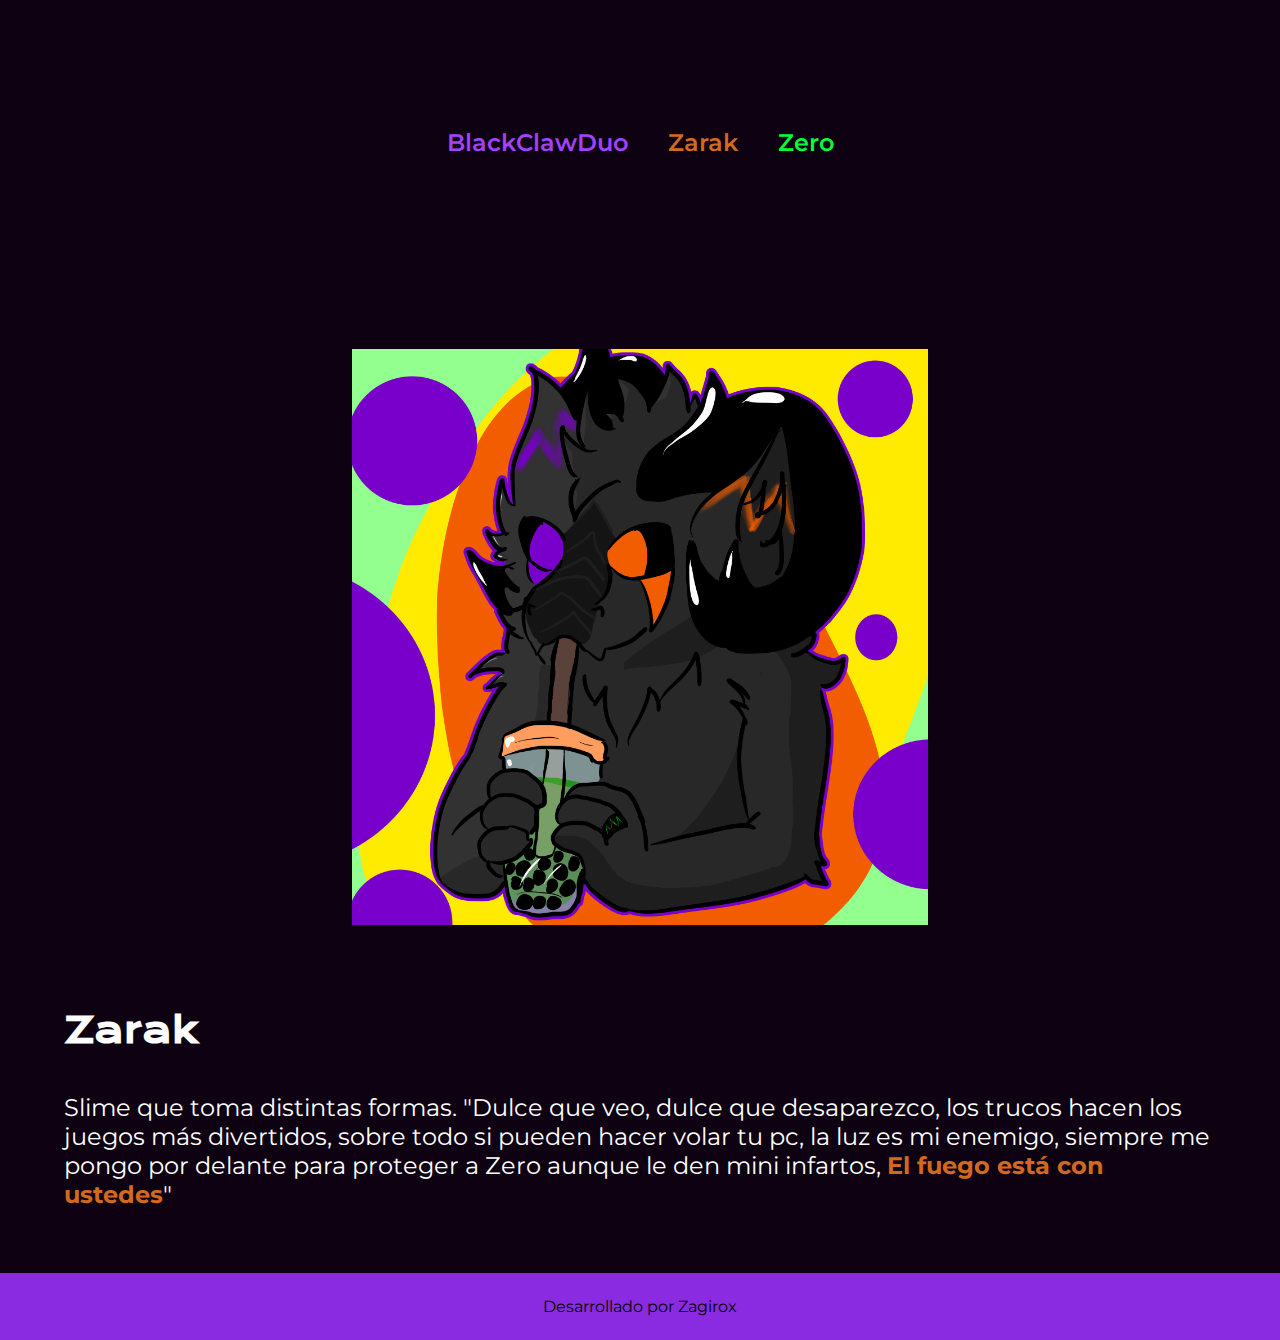
<file: zarak.html>
<!DOCTYPE html>
<html lang="es">

<head>
    <meta charset="UTF-8">
    <meta name="viewport" content="width=device-width, initial-scale=1.0">
    <title>Zarak</title>
    <link rel="stylesheet" href="./styles/style.css">
</head>

<body>
    <header class="header">
        <nav class="header_menu">
            <a class="header_menu_inicio" href="index.html">BlackClawDuo</a>
            <a class="header_menu_zarak" href="zarak.html">Zarak</a>
            <a class="header_menu_zero" href="zero.html">Zero</a>
        </nav>
    </header>
    <main class="presentacion">
        <section class="presentacion_contenido">
            <h1 class="presentacion_contenido_titulo">Zarak</h1>
            <p class="presentacion_contenido_texto">Slime que toma distintas formas. "Dulce que veo, dulce que
                desaparezco, los trucos hacen los juegos más
                divertidos, sobre todo si pueden hacer volar tu pc, la luz es mi enemigo, siempre me pongo por delante
                para proteger a Zero aunque le den mini infartos, <strong class="destacar-naranja">El fuego está con
                    ustedes</strong>"</p>
        </section>
        <img class="presentacion_imagen" src="./assets/Zarak.png" alt="Dibujo de Zarak">
    </main>
    <footer class="footer">
        <p>Desarrollado por Zagirox</p>
    </footer>
</body>

</html>
</file>
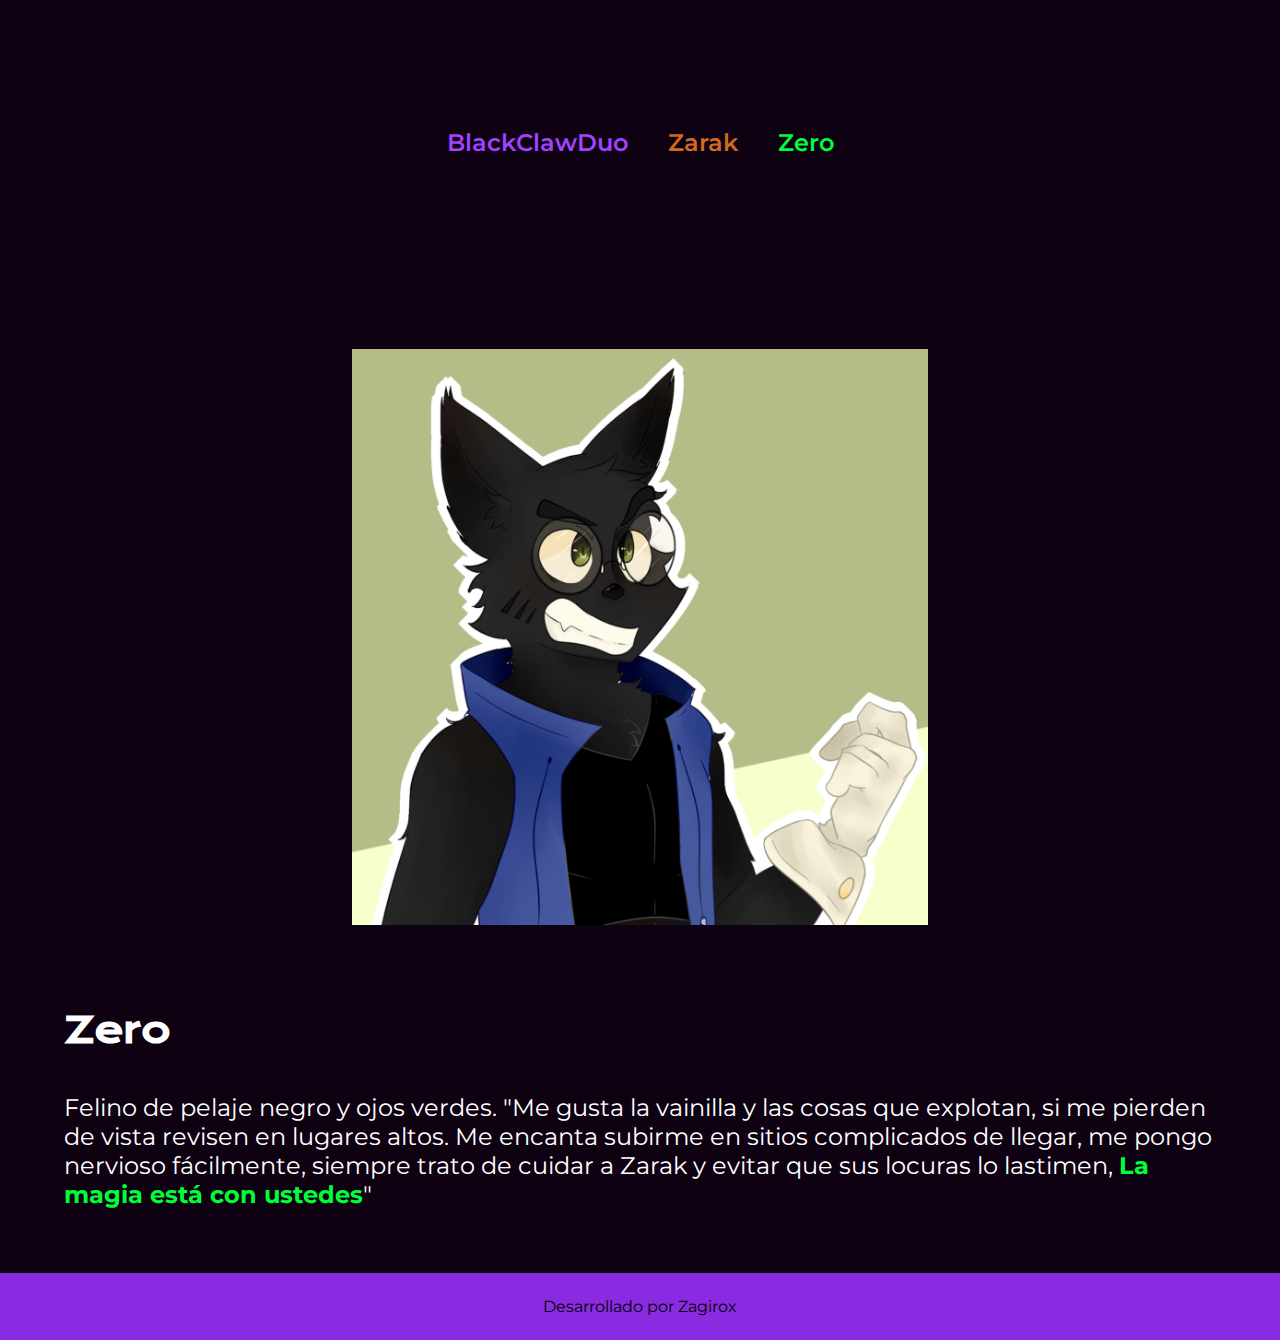
<file: zero.html>
<!DOCTYPE html>
<html lang="es">

<head>
    <meta charset="UTF-8">
    <meta name="viewport" content="width=device-width, initial-scale=1.0">
    <title>Zero</title>
    <link rel="stylesheet" href="./styles/style.css">
</head>

<body>
    <header class="header">
        <nav class="header_menu">
            <a class="header_menu_inicio" href="index.html">BlackClawDuo</a>
            <a class="header_menu_zarak" href="zarak.html">Zarak</a>
            <a class="header_menu_zero" href="zero.html">Zero</a>
        </nav>
    </header>
    <main class="presentacion">
        <section class="presentacion_contenido">
            <h1 class="presentacion_contenido_titulo">Zero</h1>
            <p class="presentacion_contenido_texto">Felino de pelaje negro y ojos verdes. "Me gusta la vainilla y las
                cosas que explotan, si me pierden de
                vista revisen en lugares altos. Me encanta subirme en sitios complicados de llegar, me pongo nervioso
                fácilmente, siempre trato de cuidar a Zarak y evitar que sus locuras lo lastimen, <strong
                    class="destacar-verde">La magia está con
                    ustedes</strong>"</p>
        </section>
        <img class="presentacion_imagen" src="./assets/Zero.png" alt="Dibujo de Zero">
    </main>
    <footer class="footer">
        <p>Desarrollado por Zagirox</p>
    </footer>
</body>

</html>
</file>
<file: styles/style.css>
@import url('https://fonts.googleapis.com/css2?family=Krona+One&family=Montserrat:ital,wght@0,100..900;1,100..900&display=swap');

:root {
    --color-primario: rgb(163, 66, 254);
    --color-zarak: chocolate;
    --color-zero: rgb(0, 255, 55);

    --fuente-montserrat: "Montserrat", sans-serif;
    --fuente-krona: "Krona One", sans-serif;
}

* {
    padding: 0;
    margin: 0;
}

body {
    background-color: rgb(13, 1, 18);
    color: white;
    box-sizing: border-box;
}

.header {
    padding: 2% 0% 0% 15%;
}

.header_menu {
    display: flex;
    gap: 80px;
}

.header_menu_inicio {
    font-family: var(--fuente-montserrat);
    font-size: 1.5rem;
    font-weight: 600;
    color: var(--color-primario);
    text-decoration: none;
}

.header_menu_zarak {
    font-family: var(--fuente-montserrat);
    font-size: 1.5rem;
    font-weight: 600;
    color: var(--color-zarak);
    text-decoration: none;
}

.header_menu_zero {
    font-family: var(--fuente-montserrat);
    font-size: 1.5rem;
    font-weight: 600;
    color: var(--color-zero);
    text-decoration: none;
}

.destacar-naranja {
    color: var(--color-zarak);
}

.destacar-verde {
    color: var(--color-zero);
}

.presentacion {
    display: flex;
    align-items: center;
    padding: 6% 15%;
    justify-content: space-between;
    gap: 82px;
}

.presentacion_contenido {
    width: 50%;
    display: flex;
    flex-direction: column;
    gap: 40px;
}

.presentacion_contenido_titulo {
    font-size: 2.25rem;
    font-family: var(--fuente-krona);
}

.presentacion_contenido_texto {
    font-size: 1.5rem;
    font-family: var(--fuente-montserrat);
}

.presentacion_enlaces {
    display: flex;
    justify-content: space-between;
    flex-direction: column;
    align-items: center;
    gap: 32px;
}

.presentacion_enlaces_subtitulo {
    font-family: var(--fuente-krona);
    font-size: 1.5rem;
    font-weight: 400;
}

.presentacion_enlaces_twitch {
    width: 50%;
    background-color: rgb(13, 1, 18);
    text-align: center;
    padding: 21.5px 0;
    border-radius: 16px;
    font-family: var(--fuente-montserrat);
    font-size: 1.5rem;
    font-weight: 600;
    text-decoration: none;
    color: white;
    border: 3px solid var(--color-primario);
    display: flex;
    justify-content: center;
    gap: 10px;
}

.presentacion_enlaces_twitch:hover {
    background-color: var(--color-primario);
}

.presentacion_enlaces_youtube {
    width: 50%;
    background-color: rgb(13, 1, 18);
    text-align: center;
    padding: 21.5px 0;
    border-radius: 16px;
    font-family: var(--fuente-montserrat);
    font-size: 1.5rem;
    font-weight: 600;
    text-decoration: none;
    color: white;
    border: 3px solid rgb(219, 63, 63);
    display: flex;
    justify-content: center;
    gap: 10px;
}

.presentacion_enlaces_youtube:hover {
    background-color: rgb(219, 63, 63);
}

.presentacion_enlaces_instagram {
    width: 50%;
    background-color: rgb(13, 1, 18);
    text-align: center;
    padding: 21.5px 0;
    border-radius: 16px;
    font-family: var(--fuente-montserrat);
    font-size: 1.5rem;
    font-weight: 600;
    text-decoration: none;
    color: white;
    border: 3px solid rgb(255, 98, 185);
    display: flex;
    justify-content: center;
    gap: 10px;
}

.presentacion_enlaces_instagram:hover {
    background-color: rgb(255, 98, 185);
}

.presentacion_imagen {
    width: 50%;
}

.footer {
    background-color: blueviolet;
    padding: 1.5rem;
    color: black;
    text-align: center;
    font-family: var(--fuente-montserrat);
    font-size: 24;
    font-weight: 400;
}

@media (max-width: 1375px) {
    .header {
        padding: 10%;
    }

    .header_menu {
        justify-content: center;
        gap: 40px;
    }

    .presentacion {
        flex-direction: column-reverse;
        padding: 5%;
    }

    .presentacion_contenido {
        width: auto;
    }
}
</file>
